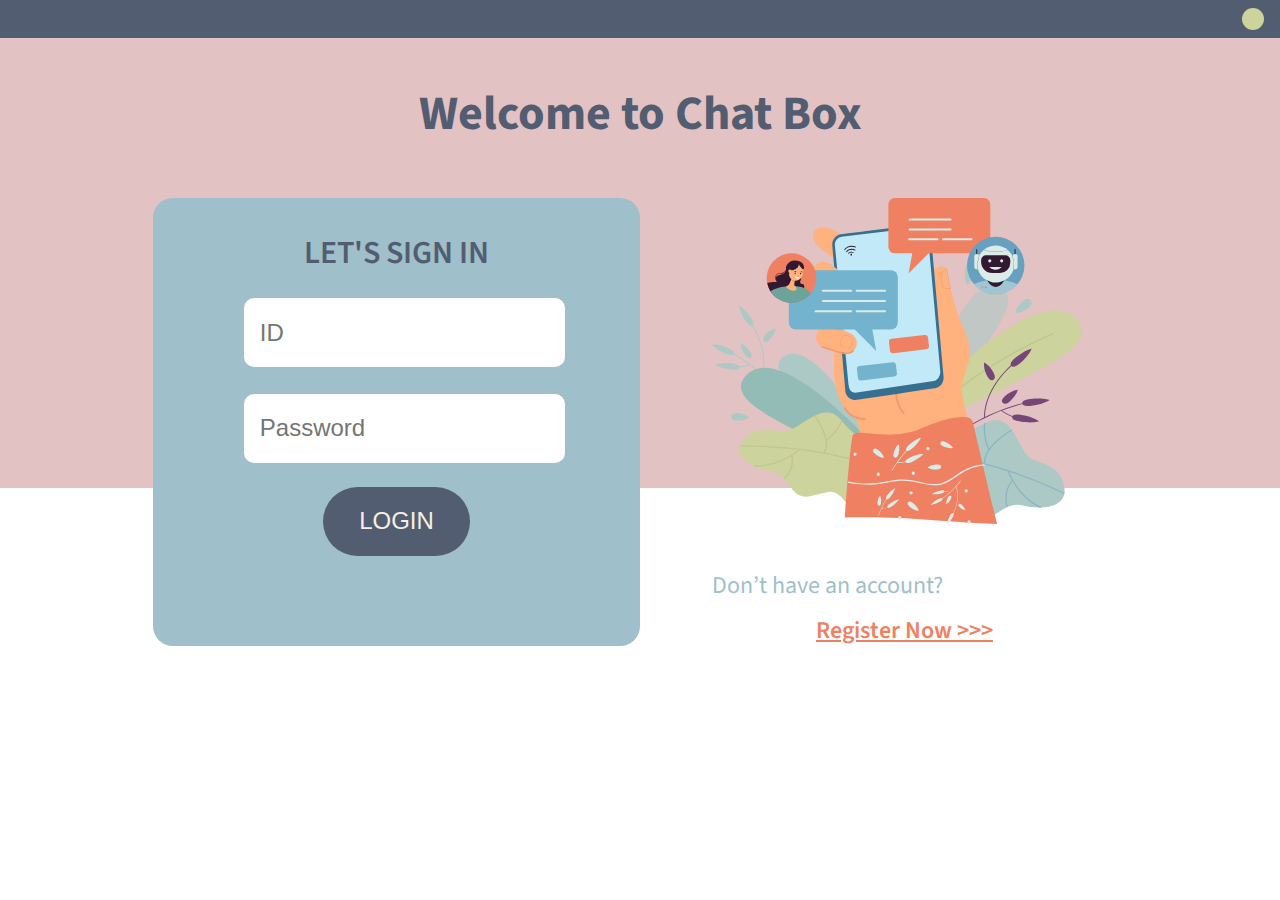
<file: index.html>
<!DOCTYPE html>
<html lang="en">

<head>
  <meta charset="UTF-8">
  <meta name="viewport" content="width=device-width, initial-scale=1.0">
  <meta http-equiv="X-UA-Compatible" content="ie=edge">
  <title>Login Page 登入頁</title>
  <link rel="stylesheet" href="./assets/style/all.css">
  <!-- 引入 fontawesome -->
  <link rel="stylesheet" href="https://pro.fontawesome.com/releases/v5.10.0/css/all.css" integrity="sha384-AYmEC3Yw5cVb3ZcuHtOA93w35dYTsvhLPVnYs9eStHfGJvOvKxVfELGroGkvsg+p" crossorigin="anonymous"/>
  <!-- 引入字體 -->
  <link rel="preconnect" href="https://fonts.googleapis.com">
  <link rel="preconnect" href="https://fonts.gstatic.com" crossorigin>
  <link href="https://fonts.googleapis.com/css2?family=Source+Sans+Pro:wght@400;600;700&display=swap" rel="stylesheet">


</head>

<body>
  <nav class=""><div class="signal"></div></nav>

  
<section>
   <div class="secondaryBg">
      <div class="container">
         <h1>Welcome to Chat Box</h1>
         <div class="loginRow d-flex">
            <div class="loginBox">
               <h2>LET'S SIGN IN</h2>
               <form action="" >
                  <div class="loginForm">
                     <label for=""><i class="fas fa-user"></i></label>
                     <input type="text" placeholder="ID">
                  </div>
                  <div class="loginForm">
                     <label for=""><i class="fas fa-lock"></i></label>
                     <input type="password" placeholder="Password">
                  </div>
                  <input class="loginBtn" type="submit" value="LOGIN" >
               </form>
            </div>
            <div class="loginImg">
               <img src="./assets/images/SVG/message.svg" alt="">
               <h2>Don’t have an account?</h2>
               <h3><a href="signup.html">Register Now >>></a></h3>
            </div>
         </div>
      </div>
   </div>
</section>


  <footer class="footer"></footer>
  <script src="./assets/js/vendors.js"></script>
  <script src="./assets/js/all.js"></script>
</body>

</html>
</file>
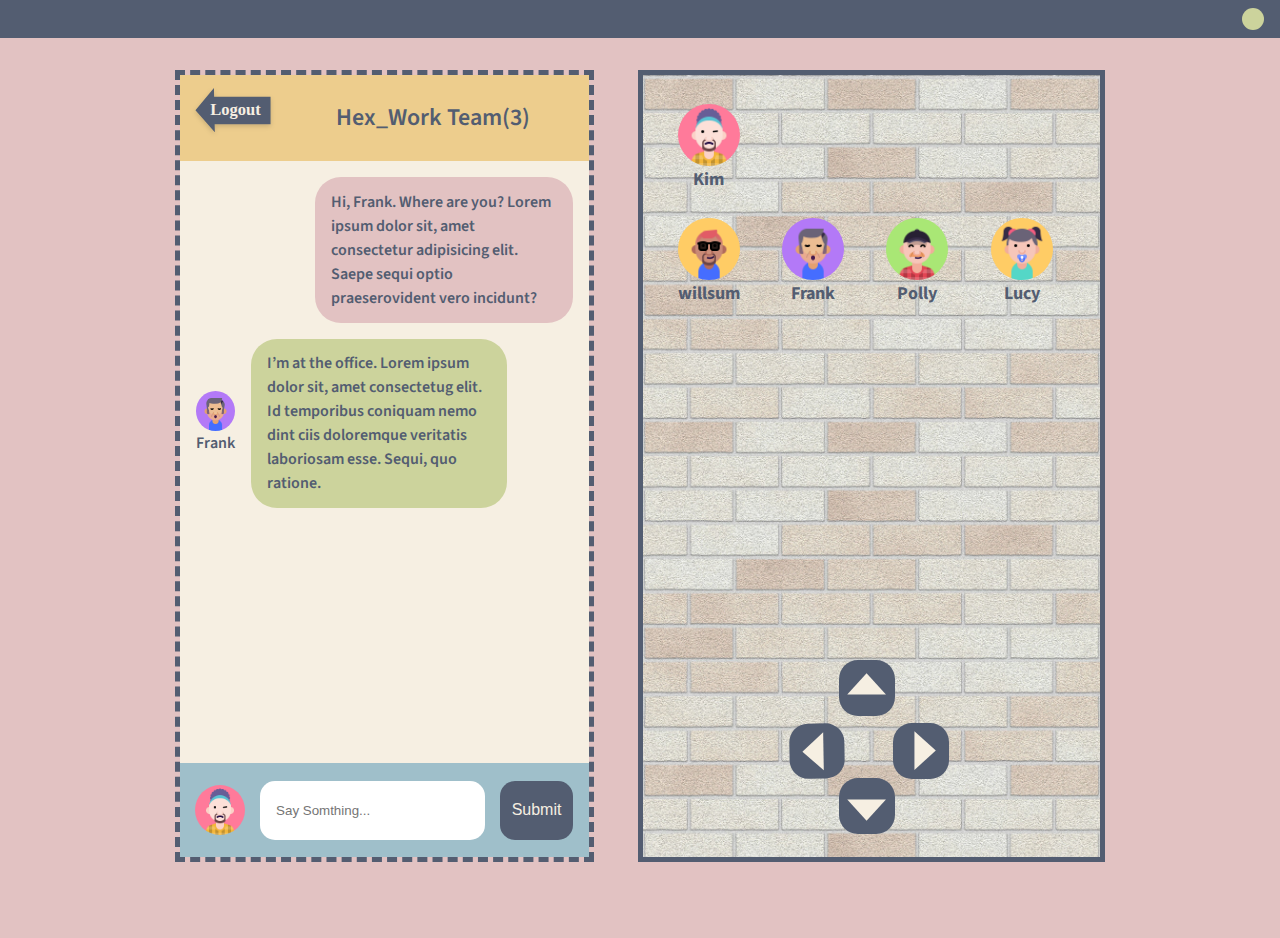
<file: chatbox.html>
<!DOCTYPE html>
<html lang="en">

<head>
  <meta charset="UTF-8">
  <meta name="viewport" content="width=device-width, initial-scale=1.0">
  <meta http-equiv="X-UA-Compatible" content="ie=edge">
  <title>ChatBox 聊天室/角色區</title>
  <link rel="stylesheet" href="./assets/style/all.css">
  <!-- 引入 fontawesome -->
  <link rel="stylesheet" href="https://pro.fontawesome.com/releases/v5.10.0/css/all.css" integrity="sha384-AYmEC3Yw5cVb3ZcuHtOA93w35dYTsvhLPVnYs9eStHfGJvOvKxVfELGroGkvsg+p" crossorigin="anonymous"/>
  <!-- 引入字體 -->
  <link rel="preconnect" href="https://fonts.googleapis.com">
  <link rel="preconnect" href="https://fonts.gstatic.com" crossorigin>
  <link href="https://fonts.googleapis.com/css2?family=Source+Sans+Pro:wght@400;600;700&display=swap" rel="stylesheet">


</head>

<body>
  <nav class=""><div class="signal"></div></nav>

  <div class="chatboxBg">
  <div class="container">
    <div class="row">
      <div class="wrap d-flex">
        <div class="chatBox">
          <div class="chatTop d-flex">
            <div class="logOut ml-1 mt-1" id="logoutBtn">
              <a href="#"><img src="./assets/images/SVG/logout.svg" alt=""></a>
            </div>
            <!-- 群組名稱 -->
            <div id="groupName" class="groupName">Hex_Work Team<span>(3)</span></div>
          </div>
          <!-- 變更群組名稱輸入框 -->
          <div id="changeName" class="changeName">
            <div class="changeNameInput ml-2">Hex_Group</div>
            <div id="cancelBtn" class="cancelBtn">
              <img src="./assets/images/SVG/cancelBtn.svg" alt="">
            </div>
          </div>

          <!-- 聊天室主體 -->
          <div class="chatBody">
            <div class="user mt-2 mr-2 d-flex">
              <div class="sendMsgFail"><i class="fas fa-exclamation-circle"></i></div>
              <div class="userWord ml-1">Hi, Frank. Where are you? Lorem ipsum dolor sit, amet consectetur adipisicing elit. Saepe sequi optio praeserovident vero incidunt?</div>
            </div>
            <div class="others d-flex ml-2 mt-2">
              <div class="othersAvatar mr-2">
                <img src="./assets/images/avatar (5).png" alt="">
                <div class="othersName">Frank</div>
              </div>
              <div class="othersWord mr-1">I’m at the office. Lorem ipsum dolor sit, amet consectetug elit. Id temporibus coniquam nemo dint ciis doloremque veritatis laboriosam esse. Sequi, quo ratione.</div>
              <div class="sendMsgFail"><i class="fas fa-exclamation-circle"></i></div>
            </div>
          </div>
          <div class="chatBottom d-flex">
            <div class="userAvatar ml-1">
              <img src="./assets/images/avatar (3).png" alt="">
            </div>
            <input class="msgContent pl-2" type="text" placeholder="Say Somthing...">
            <input class="sendMsg mr-1" type="submit" value="Submit">
          </div>
        </div>


        <!-- 移動角色區塊 -->
        <div class="moveBox">
          <div class="moveAvatar">
            <!-- 使用者角色 -->
            <div class="moveAvatarUser">
              <img src="./assets/images/avatar (3).png" alt="">
              <div class="userName">Kim</div>
            </div>
            <!-- 其他成員角色 -->
            <div class="moveAvatarOthersWrap">
              <div class="moveAvatarOthers ">
                <img src="./assets/images/avatar (1).png" alt="">
                <div class="othersName">willsum</div>
              </div>
              <div class="moveAvatarOthers ">
                <img src="./assets/images/avatar (5).png" alt="">
                <div class="othersName">Frank</div>
              </div>
              <div class="moveAvatarOthers ">
                <img src="./assets/images/avatar (4).png" alt="">
                <div class="othersName">Polly</div>
              </div>
              <div class="moveAvatarOthers ">
                <img src="./assets/images/avatar.png" alt="">
                <div class="othersName">Lucy</div>
              </div>
            </div>
          </div>
          <div class="directionArrow">
            <div class="left">
              <a href="#" ><img src="./assets/images/SVG/left.svg" alt=""></a>
            </div>
            <div class="up">
              <a href="#" ><img src="./assets/images/SVG/up.svg" alt=""></a>
            </div>
            <div class="down">
              <a href="#" ><img src="./assets/images/SVG/down.svg" alt=""></a>
            </div>
            <div class="right">
              <a href="#" ><img src="./assets/images/SVG/right.svg" alt=""></a>
            </div>
          </div>
        </div>
      </div>
    </div>
  </div>
  
  <!-- 黑色遮罩 -->
  <div class="blackOverlay" id="blackOverlay"></div>
  <!-- Logout Confirm Modal -->
  <div class="logoutConfirm" id="logoutConfirm">
    <h3>Are you sure<br> you want to Logout?</h3>
    <a class="yes mr-2" id="confirmBtn" href="index.html">YES</a>
    <a class="no" href="chatbox.html" id="close">NO</a>
  </div>
</div>

  <footer class="footer"></footer>
  <script src="./assets/js/vendors.js"></script>
  <script src="./assets/js/all.js"></script>
</body>

</html>
</file>
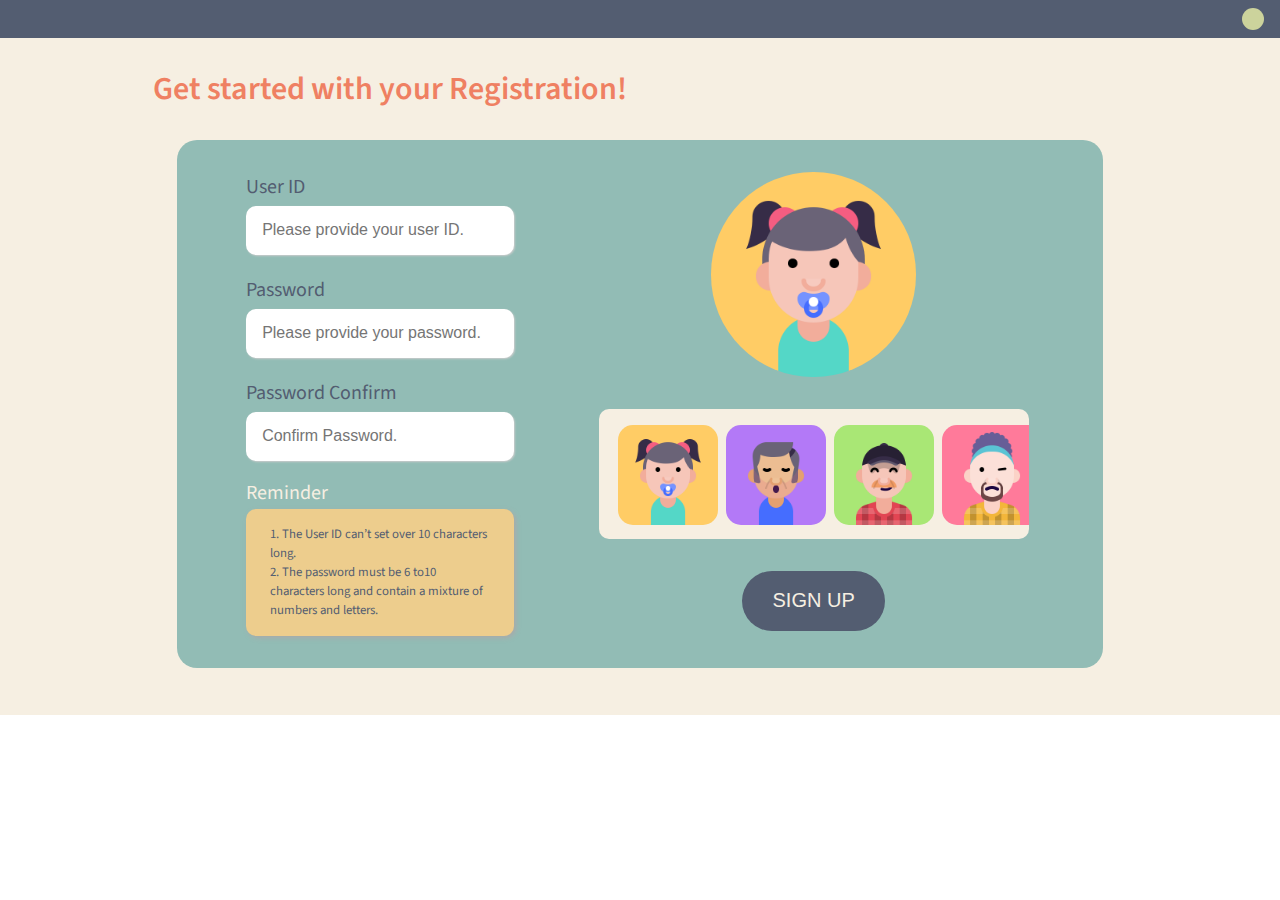
<file: signup.html>
<!DOCTYPE html>
<html lang="en">

<head>
  <meta charset="UTF-8">
  <meta name="viewport" content="width=device-width, initial-scale=1.0">
  <meta http-equiv="X-UA-Compatible" content="ie=edge">
  <title>SignUp 註冊頁</title>
  <link rel="stylesheet" href="./assets/style/all.css">
  <!-- 引入 fontawesome -->
  <link rel="stylesheet" href="https://pro.fontawesome.com/releases/v5.10.0/css/all.css" integrity="sha384-AYmEC3Yw5cVb3ZcuHtOA93w35dYTsvhLPVnYs9eStHfGJvOvKxVfELGroGkvsg+p" crossorigin="anonymous"/>
  <!-- 引入字體 -->
  <link rel="preconnect" href="https://fonts.googleapis.com">
  <link rel="preconnect" href="https://fonts.gstatic.com" crossorigin>
  <link href="https://fonts.googleapis.com/css2?family=Source+Sans+Pro:wght@400;600;700&display=swap" rel="stylesheet">

  <script src="//code.jquery.com/jquery-1.10.2.js"></script>
</head>

<body>
  <nav class=""><div class="signal"></div></nav>

  <div class="signUpBgc">
  <div class="container">
    <div class="row">
      <h1 class="signUpTitle mb-4">Get started with your Registration! </h1>
      <div class="signUpBox">
        <form action="" class="d-flex">
          <div class="signUpForm">
            <div>
              <label for="">User ID</label>
              <input type="text" placeholder="Please provide your user ID.">
            </div>
            <div>
              <label for="">Password</label>
              <input type="text" placeholder="Please provide your password.">
            </div>
            <div>
              <label for="">Password Confirm</label>
              <input type="text" placeholder="Confirm Password.">
            </div>
            <h3>Reminder</h3>
            <div class="reminder">
              <p>1. The User ID can’t set over 10 
                  characters long.<br>
                  2. The password must be 6 to10 
                  characters long and contain a 
                  mixture of numbers and letters.</p>
            </div>
          </div>
          <div class="avatarSec">
            <div class="avatar">
              <img id="avatar" class="previewAvatar" src="./assets/images/avatar1.png" alt="">
            </div>
            <div class="avatarCarousel">
              <div class="itemWrap d-flex page3">
                <img id="img1" class="item" src="./assets/images/avatar1.png" alt="">
                <img id="img2" class="item" src="./assets/images/avatar2.png" alt="">
                <img id="img3" class="item" src="./assets/images/avatar3.png" alt="">
                <img id="img4" class="item" src="./assets/images/avatar4.png" alt="">
                <img id="img5" class="item" src="./assets/images/avatar5.png" alt="">
                <img id="img6" class="item" src="./assets/images/avatar6.png" alt="">
                <img id="img7" class="item" src="./assets/images/avatar7.png" alt="">
                <img id="img8" class="item" src="./assets/images/avatar8.png" alt="">
                <img id="img9" class="item" src="./assets/images/avatar9.png" alt="">
                <img id="img10" class="item" src="./assets/images/avatar10.png" alt="">
                <img id="img11" class="item" src="./assets/images/avatar11.png" alt="">
                <img id="img12" class="item" src="./assets/images/avatar12.png" alt="">
                <img id="img13" class="item" src="./assets/images/avatar13.png" alt="">
                <img id="img14" class="item" src="./assets/images/avatar14.png" alt="">
                <img id="img15" class="item" src="./assets/images/avatar15.png" alt="">
                <img id="img16" class="item" src="./assets/images/avatar16.png" alt="">
                <img id="img17" class="item" src="./assets/images/avatar17.png" alt="">
              </div>
            </div>

            <!-- 隱藏狀態的頭貼 -->

            <div id="imgs">
              
            </div>
            <!-- <div id="imgs">
              <img id="img5" src="./assets/images/avatar5.png" alt="" style="display:none;">
              <img id="img6" src="./assets/images/avatar6.png" alt="" style="display:none;">
              <img id="img7" src="./assets/images/avatar7.png" alt="" style="display:none;">
              <img id="img8" src="./assets/images/avatar8.png" alt="" style="display:none;">
              <img id="img9" src="./assets/images/avatar9.png" alt="" style="display:none;">
              <img id="img10" src="./assets/images/avatar10.png" alt="" style="display:none;">
              <img id="img11" src="./assets/images/avatar11.png" alt="" style="display:none;">
              <img id="img12" src="./assets/images/avatar12.png" alt="" style="display:none;">
              <img id="img13" src="./assets/images/avatar13.png" alt="" style="display:none;">
              <img id="img14" src="./assets/images/avatar14.png" alt="" style="display:none;">
              <img id="img15" src="./assets/images/avatar15.png" alt="" style="display:none;">
              <img id="img16" src="./assets/images/avatar16.png" alt="" style="display:none;">
              <img id="img17" src="./assets/images/avatar17.png" alt="" style="display:none;">
            </div> -->

            

            <!-- 箭頭 -->
            <div id="rightArrow" class="rightArrow">
              <i class="fas fa-arrow-right"></i>
            </div>
            <div id="leftArrow" class="leftArrow">
              <i class="fas fa-arrow-left"></i>
            </div>
            <!-- 註冊按鈕 -->
            <input type="submit" value="SIGN UP" class="signUpBtn">
          </div>
        
        </form>
      </div>
    </div>
  </div>
</div>




  <footer class="footer"></footer>
  <script src="./assets/js/vendors.js"></script>
  <script src="./assets/js/all.js"></script>
</body>

</html>
</file>
<file: assets/style/all.css>
/* http://meyerweb.com/eric/tools/css/reset/ 
   v2.0 | 20110126
   License: none (public domain)
*/
html, body, div, span, applet, object, iframe,
h1, h2, h3, h4, h5, h6, p, blockquote, pre,
a, abbr, acronym, address, big, cite, code,
del, dfn, em, img, ins, kbd, q, s, samp,
small, strike, strong, sub, sup, tt, var,
b, u, i, center,
dl, dt, dd, ol, ul, li,
fieldset, form, label, legend,
table, caption, tbody, tfoot, thead, tr, th, td,
article, aside, canvas, details, embed,
figure, figcaption, footer, header, hgroup,
menu, nav, output, ruby, section, summary,
time, mark, audio, video {
  margin: 0;
  padding: 0;
  border: 0;
  font-size: 100%;
  font: inherit;
  vertical-align: baseline; }

/* HTML5 display-role reset for older browsers */
article, aside, details, figcaption, figure,
footer, header, hgroup, menu, nav, section {
  display: block; }

body {
  line-height: 1; }

ol, ul {
  list-style: none; }

blockquote, q {
  quotes: none; }

blockquote:before, blockquote:after,
q:before, q:after {
  content: '';
  content: none; }

table {
  border-collapse: collapse;
  border-spacing: 0; }

*, *::before, *::after {
  -webkit-box-sizing: border-box;
          box-sizing: border-box; }

body {
  font-family: 'Source Sans Pro', sans-serif;
  line-height: 1.5;
  /* 16 *1.5=36px */
  font-size: 16px; }

img {
  max-width: 100%;
  height: auto;
  vertical-align: middle; }

.container {
  max-width: 1004px;
  margin: 0 auto;
  padding: 0 15px; }

h1, h2, h3, h4, h5, h6 {
  line-height: 1.2; }

.mr-1 {
  margin-right: 8px; }

.mr-2 {
  margin-right: 16px; }

.mr-3 {
  margin-right: 24px; }

.mr-4 {
  margin-right: 32px; }

.mr-5 {
  margin-right: 40px; }

.mr-6 {
  margin-right: 48px; }

.ml-1 {
  margin-left: 8px; }

.ml-2 {
  margin-left: 16px; }

.ml-3 {
  margin-left: 24px; }

.ml-4 {
  margin-left: 32px; }

.ml-5 {
  margin-left: 40px; }

.ml-6 {
  margin-left: 48px; }

.pr-1 {
  padding-right: 8px; }

.pr-2 {
  padding-right: 16px; }

.pr-3 {
  padding-right: 24px; }

.pr-4 {
  padding-right: 32px; }

.pr-5 {
  padding-right: 40px; }

.pr-6 {
  padding-right: 48px; }

.pl-1 {
  padding-left: 8px; }

.pl-2 {
  padding-left: 16px; }

.pl-3 {
  padding-left: 24px; }

.pl-4 {
  padding-left: 32px; }

.pl-5 {
  padding-left: 40px; }

.pl-6 {
  padding-left: 48px; }

.pt-1 {
  padding-top: 8px; }

.pt-2 {
  padding-top: 16px; }

.pt-3 {
  padding-top: 24px; }

.pt-4 {
  padding-top: 32px; }

.pt-5 {
  padding-top: 40px; }

.pt-6 {
  padding-top: 48px; }

.pt-7 {
  padding-top: 56px; }

.pt-8 {
  padding-top: 64px; }

.pt-9 {
  padding-top: 72px; }

.pt-10 {
  padding-top: 80px; }

.mt-1 {
  margin-top: 8px; }

.mt-2 {
  margin-top: 16px; }

.mt-3 {
  margin-top: 24px; }

.mt-4 {
  margin-top: 32px; }

.mt-5 {
  margin-top: 40px; }

.mt-6 {
  margin-top: 48px; }

.mb-1 {
  margin-bottom: 8px; }

.mb-2 {
  margin-bottom: 16px; }

.mb-3 {
  margin-bottom: 24px; }

.mb-4 {
  margin-bottom: 32px; }

.mb-5 {
  margin-bottom: 40px; }

.mb-6 {
  margin-bottom: 48px; }

.d-flex {
  display: -webkit-box;
  display: -ms-flexbox;
  display: flex; }

.secondaryBg {
  background-color: #E2C2C2;
  width: 100vw;
  height: 50vh; }
  .secondaryBg h1 {
    font-size: 48px;
    font-weight: 700;
    text-align: center;
    color: #535D71;
    padding-top: 48px; }

.loginBox {
  width: 50%;
  background-color: #9FBFCA;
  border-radius: 20px;
  margin-top: 3.375rem;
  text-align: center;
  padding: 2.25rem 0; }
  .loginBox h2 {
    font-size: 32px;
    font-weight: 600;
    color: #535D71;
    margin-bottom: 24px; }

.loginForm label i {
  font-size: 43px;
  padding-top: 5px; }

.loginForm input {
  width: 66%;
  height: 69px;
  margin-bottom: 1.5rem;
  border: none;
  border-radius: 10px;
  margin-left: 1rem;
  padding-left: 1rem;
  font-size: 1.5rem;
  color: #928f8f; }

.loginBtn {
  height: 69px;
  width: 30%;
  border-radius: 35px;
  background-color: #535D71;
  color: #F6EFE2;
  cursor: pointer;
  border: 0 none;
  font-size: 24px; }

.loginImg {
  width: 38%;
  margin-left: 72px;
  margin-top: 3.375rem; }
  .loginImg h2 {
    font-size: 24px;
    color: #9FBFCA;
    margin-top: 3rem; }
  .loginImg h3 {
    font-size: 24px;
    font-weight: 600;
    margin-top: 1rem;
    margin-left: 6.5rem; }
    .loginImg h3 a {
      color: #EF8062; }

.signUpBgc {
  background-color: #F6EFE2;
  padding-bottom: 2.9rem; }

.signUpTitle {
  color: #EF8062;
  font-size: 32px;
  padding-top: 2rem;
  font-weight: 600; }

.signUpBox {
  width: 95%;
  margin: 0 auto;
  background-color: #92BCB5;
  border-radius: 20px;
  padding: 2rem 4.3rem; }
  .signUpBox .signUpForm {
    width: 40%; }
    .signUpBox .signUpForm label {
      display: block;
      padding-bottom: .2rem;
      font-size: 20px;
      color: #535D71; }
    .signUpBox .signUpForm input {
      width: 85%;
      height: 49px;
      margin-bottom: 1.3rem;
      border: none;
      border-radius: 10px;
      padding-left: 1rem;
      font-size: 1rem;
      color: #928f8f;
      -webkit-box-shadow: 1px 1px 2px #ccc;
              box-shadow: 1px 1px 2px #ccc; }
    .signUpBox .signUpForm h3 {
      color: #F6EFE2;
      font-size: 20px;
      padding-bottom: .2rem; }
    .signUpBox .signUpForm .reminder {
      width: 85%;
      background-color: #EDCD8D;
      border-radius: 10px;
      font-size: .8rem;
      padding: 1rem 1.5rem;
      -webkit-box-shadow: 2px 2px 5px #aaa;
              box-shadow: 2px 2px 5px #aaa; }
      .signUpBox .signUpForm .reminder p {
        color: #535D71; }

.avatarSec {
  width: 58%;
  padding-left: 3rem;
  display: -webkit-box;
  display: -ms-flexbox;
  display: flex;
  -webkit-box-orient: vertical;
  -webkit-box-direction: normal;
      -ms-flex-direction: column;
          flex-direction: column;
  -webkit-box-align: center;
      -ms-flex-align: center;
          align-items: center;
  position: relative; }
  .avatarSec .avatar {
    text-align: center; }
    .avatarSec .avatar img {
      border-radius: 50%;
      width: 50%; }
  .avatarSec .avatarCarousel {
    margin: 2rem 0;
    padding: 1rem 1.2rem;
    background-color: #F6EFE2;
    border-radius: 10px;
    width: 430px;
    height: 130px;
    overflow: hidden; }
    .avatarSec .avatarCarousel .itemWrap {
      height: 10px;
      margin-left: 0px; }
      .avatarSec .avatarCarousel .itemWrap .page1 {
        margin-left: 0px; }
      .avatarSec .avatarCarousel .itemWrap .page2 {
        margin-left: -400px; }
      .avatarSec .avatarCarousel .itemWrap .page3 {
        margin-left: -800px; }
      .avatarSec .avatarCarousel .itemWrap .item {
        width: 100px;
        height: 100px;
        float: left;
        margin-right: .5rem;
        border-radius: 15px; }
        .avatarSec .avatarCarousel .itemWrap .item img {
          width: 110px;
          height: 100px; }
        .avatarSec .avatarCarousel .itemWrap .item:hover {
          border-radius: 15px;
          border: 4px solid #EF8062; }
  .avatarSec .rightArrow {
    position: absolute;
    right: -2rem;
    bottom: 25%;
    font-size: 38px;
    color: #535D71;
    border-radius: 50%;
    background-color: #E2C2C2;
    padding: 0 .7rem;
    cursor: pointer;
    -webkit-box-shadow: 1px 1px 2px #aaa;
            box-shadow: 1px 1px 2px #aaa; }
  .avatarSec .leftArrow {
    position: absolute;
    left: 1rem;
    bottom: 25%;
    font-size: 38px;
    color: #535D71;
    border-radius: 50%;
    background-color: #E2C2C2;
    padding: 0 .7rem;
    cursor: pointer;
    -webkit-box-shadow: 1px 1px 2px #aaa;
            box-shadow: 1px 1px 2px #aaa; }

.signUpBtn {
  height: 60px;
  width: 35%;
  border-radius: 35px;
  background-color: #535D71;
  color: #F6EFE2;
  cursor: pointer;
  border: 0 none;
  font-size: 20px; }

.chatboxBg {
  background-color: #E2C2C2;
  padding-top: 2rem;
  height: 100vh; }

.wrap {
  -ms-flex-pack: distribute;
      justify-content: space-around; }

.chatBox {
  width: 43%;
  height: 88vh;
  position: relative;
  border: 5px dashed #535D71; }
  .chatBox .chatTop {
    width: 100%;
    height: 11%;
    background-color: #EDCD8D;
    color: #535D71; }
    .chatBox .chatTop .logOut {
      width: 22%; }
    .chatBox .chatTop .groupName {
      margin: 0 auto;
      display: -webkit-box;
      display: -ms-flexbox;
      display: flex;
      -webkit-box-align: center;
          -ms-flex-align: center;
              align-items: center;
      font-size: 24px;
      font-weight: 600; }
  .chatBox .changeName {
    display: none;
    width: 100%;
    height: 8%;
    background-color: #fff;
    -webkit-box-align: center;
        -ms-flex-align: center;
            align-items: center; }
    .chatBox .changeName .changeNameInput {
      float: left;
      font-size: 18px;
      color: #C7C0BF;
      margin: .7rem; }
    .chatBox .changeName .cancelBtn {
      float: right;
      margin: .7rem;
      width: 6%; }
  .chatBox .chatBottom {
    position: absolute;
    bottom: 0;
    background-color: #9FBFCA;
    width: 100%;
    height: 12%;
    -webkit-box-align: center;
        -ms-flex-align: center;
            align-items: center;
    -ms-flex-pack: distribute;
        justify-content: space-around; }
    .chatBox .chatBottom .userAvatar img {
      width: 50px;
      height: 50px;
      border-radius: 50%; }
    .chatBox .chatBottom .msgContent {
      border-radius: 15px;
      height: 63%;
      width: 55%;
      border: 0 none; }
    .chatBox .chatBottom .sendMsg {
      width: 18%;
      height: 63%;
      border-radius: 15px;
      border: 0 none;
      background-color: #535D71;
      color: #F6EFE2;
      font-size: 16px;
      cursor: pointer; }

.chatBody {
  background-color: #F6EFE2;
  height: 67vh;
  color: #535D71;
  font-weight: 600; }
  .chatBody .user {
    -webkit-box-align: center;
        -ms-flex-align: center;
            align-items: center;
    float: right;
    clear: both;
    width: 65%; }
    .chatBody .user .userWord {
      background-color: #E2C2C2;
      padding: .8rem 1rem;
      border-radius: 26px; }
  .chatBody .others {
    float: left;
    clear: both;
    width: 78%;
    -webkit-box-align: center;
        -ms-flex-align: center;
            align-items: center; }
    .chatBody .others .othersAvatar img {
      width: 40px;
      height: 40px;
      border-radius: 50%; }
    .chatBody .others .othersWord {
      background-color: #CCD39C;
      padding: .8rem 1rem;
      border-radius: 26px; }

.moveBox {
  padding: 1rem;
  position: relative;
  background-image: url(../images/brick-wall-185082_1920.jpg);
  background-size: contain;
  width: 48%;
  height: 88vh;
  border: 5px solid #535D71;
  color: #535D71;
  font-weight: bold;
  font-size: 18px; }
  .moveBox .moveAvatarUser {
    margin: .8rem 1.2rem;
    display: inline-block; }
    .moveBox .moveAvatarUser img {
      width: 62px;
      height: 62x;
      border-radius: 50%; }
    .moveBox .moveAvatarUser .userName {
      text-align: center; }
  .moveBox .moveAvatarOthers {
    margin: .8rem 1.2rem;
    display: inline-block; }
    .moveBox .moveAvatarOthers img {
      width: 62px;
      height: 62px;
      border-radius: 50%; }
    .moveBox .moveAvatarOthers .othersName {
      text-align: center; }
  .moveBox .left {
    position: absolute;
    bottom: 10%;
    left: 32%;
    width: 3.5rem; }
  .moveBox .up {
    position: absolute;
    bottom: 18%;
    left: 43%;
    width: 3.5rem; }
  .moveBox .down {
    position: absolute;
    bottom: 3%;
    left: 43%;
    width: 3.5rem; }
  .moveBox .right {
    position: absolute;
    bottom: 10%;
    right: 33%;
    width: 3.5rem; }

.logoutConfirm {
  display: none;
  padding: 1.5rem 0;
  background-color: #F6EFE2;
  width: 18%;
  border-radius: 23px;
  text-align: center;
  position: absolute;
  top: 40%;
  left: 40%;
  z-index: 200; }
  .logoutConfirm h3 {
    color: #535D71;
    font-size: 20px;
    margin-bottom: 1.5rem; }
  .logoutConfirm .yes {
    text-decoration: none;
    background-color: #EF8062;
    padding: .8rem 1rem;
    border-radius: 15px;
    color: #F6EFE2;
    font-weight: 600; }
  .logoutConfirm .no {
    text-decoration: none;
    background-color: #92BCB5;
    padding: .8rem 1rem;
    border-radius: 15px;
    color: #F6EFE2;
    font-weight: 600; }

.blackOverlay {
  display: none;
  position: absolute;
  top: 0;
  left: 0;
  width: 100%;
  height: 100%;
  background-color: rgba(0, 0, 0, 0.5);
  z-index: 100; }

nav {
  background-color: #535D71;
  height: 38px; }

.signal {
  border-radius: 50%;
  width: 22px;
  height: 22px;
  background-color: #CCD39C;
  float: right;
  margin: 0.5rem 1rem 0 0; }

/*# sourceMappingURL=all.css.map */
</file>
